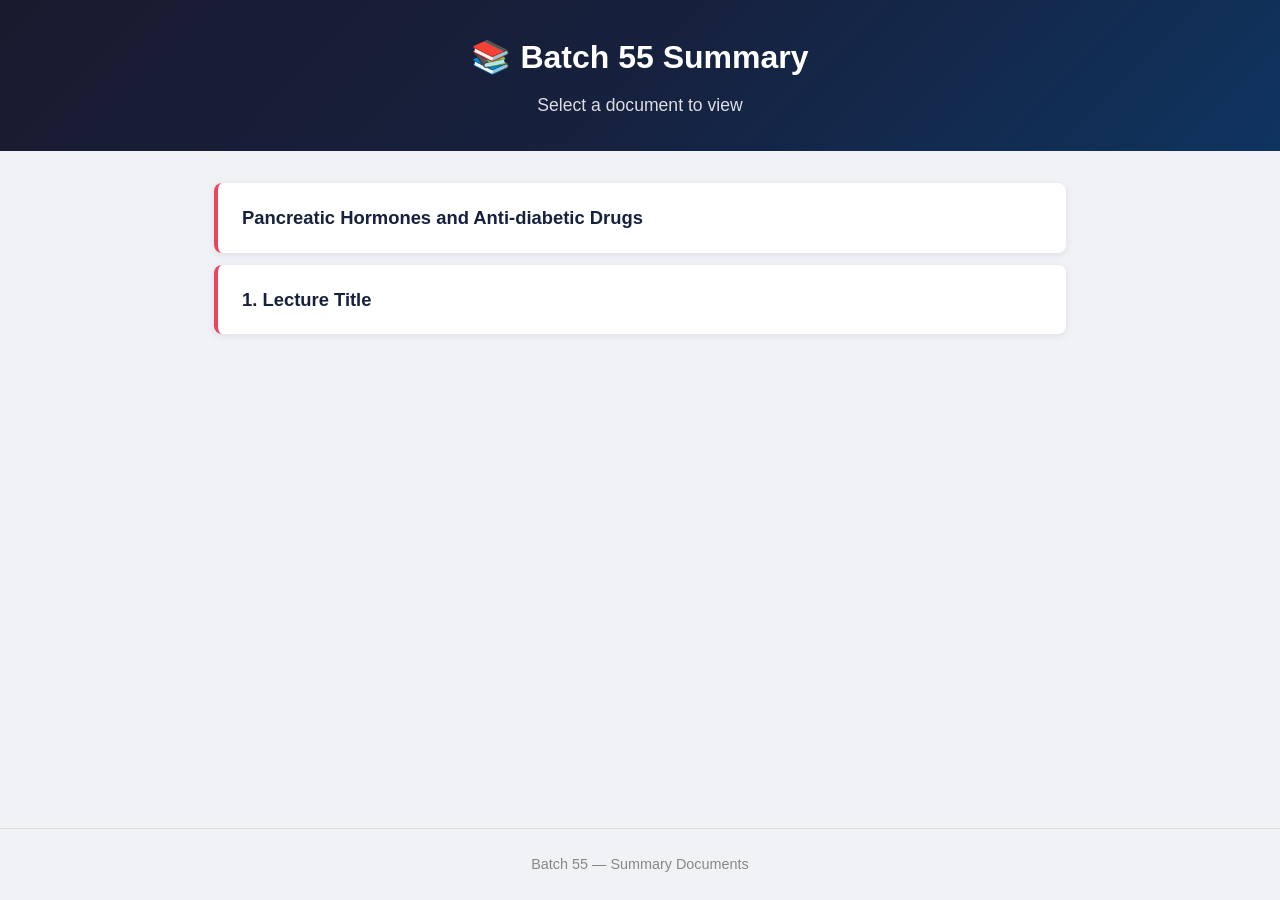
<file: index.html>
<!DOCTYPE html>
<html lang="en">
<head>
  <meta charset="UTF-8">
  <meta name="viewport" content="width=device-width, initial-scale=1.0">
  <title>Batch 55 - Summary</title>
  <link rel="stylesheet" href="style.css">
</head>
<body>
  <header>
    <h1>📚 Batch 55 Summary</h1>
    <p class="subtitle">Select a document to view</p>
  </header>

  <main>
    <ul id="file-list" class="file-list"></ul>
    <div id="loading" class="loading">Loading documents...</div>
    <div id="error" class="error" style="display: none;">Failed to load documents.</div>
  </main>

  <footer>
    <p>Batch 55 &mdash; Summary Documents</p>
  </footer>

  <script>
    fetch('files.json?_=' + Date.now())
      .then(res => {
        if (!res.ok) throw new Error('Failed to fetch');
        return res.json();
      })
      .then(files => {
        document.getElementById('loading').style.display = 'none';
        const list = document.getElementById('file-list');
        if (files.length === 0) {
          list.innerHTML = '<li class="empty">No documents available.</li>';
          return;
        }
        files.forEach(item => {
          const li = document.createElement('li');
          const a = document.createElement('a');
          a.href = `page.html?file=${encodeURIComponent(item.file)}`;
          a.textContent = item.title;
          li.appendChild(a);
          list.appendChild(li);
        });
      })
      .catch(err => {
        document.getElementById('loading').style.display = 'none';
        document.getElementById('error').style.display = 'block';
        console.error(err);
      });
  </script>
</body>
</html>
</file>
<file: style.css>
/* ===== RESET & BASE ===== */
*, *::before, *::after {
  box-sizing: border-box;
  margin: 0;
  padding: 0;
}

body {
  font-family: -apple-system, BlinkMacSystemFont, 'Segoe UI', Roboto, 'Helvetica Neue', Arial, sans-serif;
  line-height: 1.6;
  color: #1a1a2e;
  background: #f0f2f5;
  min-height: 100vh;
  display: flex;
  flex-direction: column;
}

/* ===== HEADER ===== */
header {
  background: linear-gradient(135deg, #1a1a2e 0%, #16213e 50%, #0f3460 100%);
  color: #fff;
  padding: 2rem 1.5rem;
  text-align: center;
}

header h1 {
  font-size: 2rem;
  font-weight: 700;
  margin-bottom: 0.5rem;
}

.subtitle {
  font-size: 1.1rem;
  opacity: 0.85;
  font-weight: 300;
}

.back-link {
  display: inline-block;
  color: #e94560;
  text-decoration: none;
  font-size: 1rem;
  margin-bottom: 0.75rem;
  transition: opacity 0.2s;
}

.back-link:hover {
  opacity: 0.8;
  text-decoration: underline;
}

/* ===== MAIN CONTENT ===== */
main {
  flex: 1;
  max-width: 900px;
  width: 100%;
  margin: 2rem auto;
  padding: 0 1.5rem;
}

/* ===== FILE LIST (Index Page) ===== */
.file-list {
  list-style: none;
  display: grid;
  gap: 0.75rem;
}

.file-list li {
  background: #fff;
  border-radius: 8px;
  box-shadow: 0 2px 8px rgba(0, 0, 0, 0.08);
  transition: transform 0.2s, box-shadow 0.2s;
}

.file-list li:hover {
  transform: translateY(-2px);
  box-shadow: 0 4px 16px rgba(0, 0, 0, 0.12);
}

.file-list a {
  display: block;
  padding: 1.25rem 1.5rem;
  color: #16213e;
  text-decoration: none;
  font-size: 1.15rem;
  font-weight: 600;
  border-left: 4px solid #e94560;
  border-radius: 8px;
}

.file-list a:hover {
  color: #e94560;
}

.file-list .empty {
  text-align: center;
  color: #666;
  padding: 2rem;
  font-style: italic;
}

/* ===== DOCUMENT VIEWER (Page Page) ===== */
.content {
  background: #fff;
  border-radius: 8px;
  box-shadow: 0 2px 8px rgba(0, 0, 0, 0.08);
  padding: 2rem;
  line-height: 1.8;
  overflow-wrap: break-word;
}

.content h1 {
  font-size: 2rem;
  color: #1a1a2e;
  border-bottom: 3px solid #e94560;
  padding-bottom: 0.5rem;
  margin-bottom: 1.5rem;
}

.content h2 {
  font-size: 1.6rem;
  color: #16213e;
  margin-top: 2rem;
  margin-bottom: 0.75rem;
  padding-bottom: 0.3rem;
  border-bottom: 1px solid #e0e0e0;
}

.content h3 {
  font-size: 1.3rem;
  color: #0f3460;
  margin-top: 1.5rem;
  margin-bottom: 0.5rem;
}

.content h4 {
  font-size: 1.1rem;
  color: #333;
  margin-top: 1.25rem;
  margin-bottom: 0.5rem;
}

.content p {
  margin-bottom: 1rem;
}

.content ul, .content ol {
  margin: 0.75rem 0 1rem 1.5rem;
}

.content li {
  margin-bottom: 0.4rem;
}

.content strong {
  color: #0f3460;
}

.content em {
  color: #555;
}

.content hr {
  border: none;
  border-top: 2px solid #e0e0e0;
  margin: 2rem 0;
}

/* Tables */
.content table {
  width: 100%;
  border-collapse: collapse;
  margin: 1rem 0 1.5rem;
  font-size: 0.95rem;
}

.content th, .content td {
  border: 1px solid #ddd;
  padding: 0.6rem 0.8rem;
  text-align: left;
}

.content th {
  background: #1a1a2e;
  color: #fff;
  font-weight: 600;
}

.content tr:nth-child(even) {
  background: #f8f9fa;
}

.content tr:hover {
  background: #eef0f5;
}

/* Code blocks */
.content code {
  background: #f4f4f4;
  padding: 0.2rem 0.4rem;
  border-radius: 4px;
  font-size: 0.9rem;
  color: #e94560;
}

.content pre {
  background: #1a1a2e;
  color: #f8f9fa;
  padding: 1rem;
  border-radius: 6px;
  overflow-x: auto;
  margin: 1rem 0;
}

.content pre code {
  background: none;
  color: inherit;
  padding: 0;
}

/* Blockquotes */
.content blockquote {
  border-left: 4px solid #e94560;
  background: #f8f9fa;
  padding: 0.75rem 1rem;
  margin: 1rem 0;
  color: #555;
  font-style: italic;
}

/* ===== LOADING & ERROR ===== */
.loading {
  text-align: center;
  color: #666;
  padding: 2rem;
  font-size: 1.1rem;
}

.loading::after {
  content: '...';
  animation: dots 1.5s steps(3, end) infinite;
}

@keyframes dots {
  0% { content: '.'; }
  33% { content: '..'; }
  66% { content: '...'; }
}

.error {
  text-align: center;
  color: #e94560;
  background: #ffe8e8;
  padding: 1.5rem;
  border-radius: 8px;
  font-size: 1.1rem;
  font-weight: 500;
}

/* ===== FOOTER ===== */
footer {
  text-align: center;
  padding: 1.5rem;
  color: #888;
  font-size: 0.9rem;
  border-top: 1px solid #e0e0e0;
  margin-top: 2rem;
}

/* ===== RESPONSIVE ===== */
@media (max-width: 600px) {
  header h1 { font-size: 1.5rem; }
  header { padding: 1.5rem 1rem; }
  .content { padding: 1.25rem; }
  .file-list a { padding: 1rem 1.25rem; font-size: 1.05rem; }
  .content table { font-size: 0.85rem; }
  .content th, .content td { padding: 0.4rem 0.5rem; }
}
</file>
